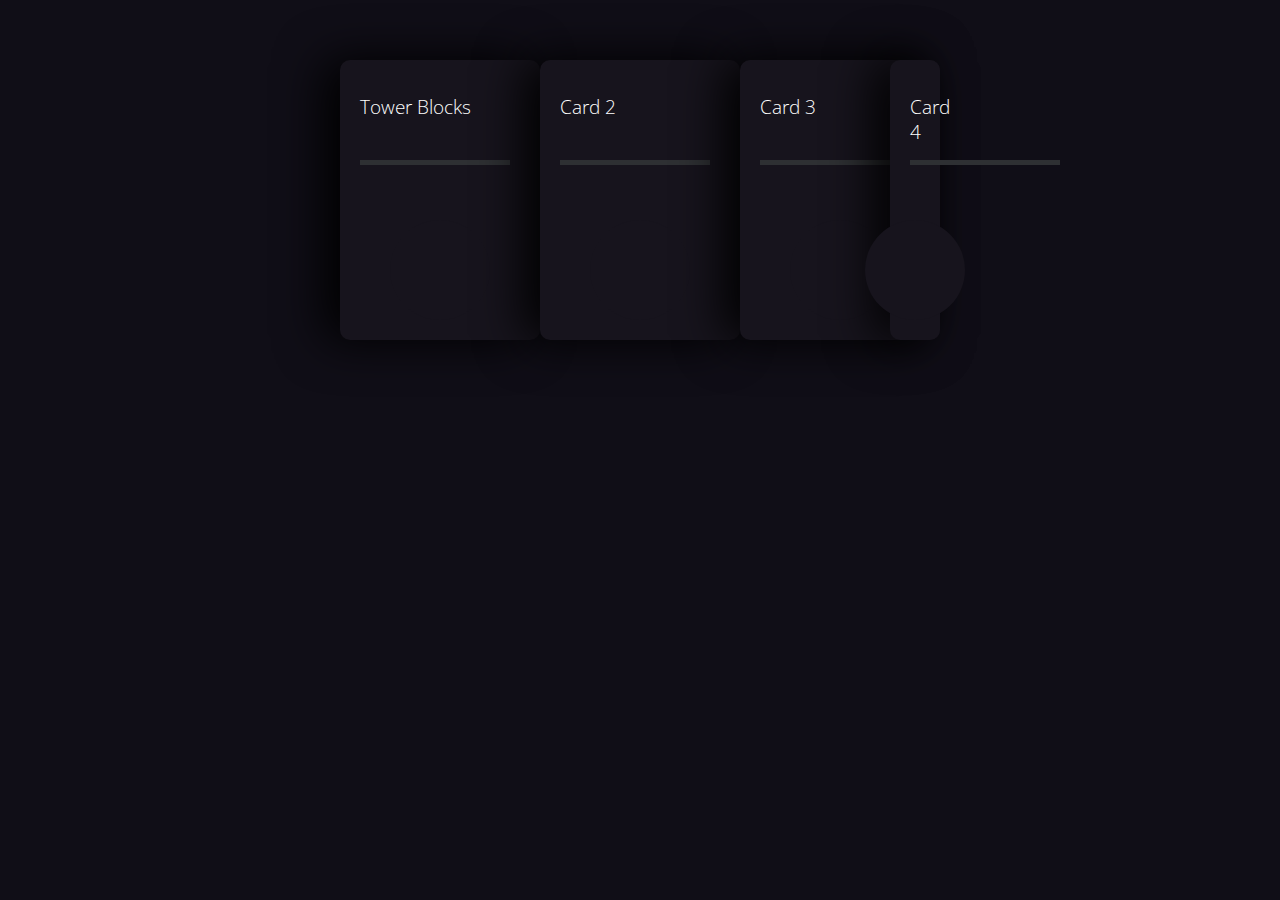
<file: games/index.html>
<!DOCTYPE html>
<html lang="en">
<head>
    <meta charset="UTF-8">
    <meta http-equiv="X-UA-Compatible" content="IE=edge">
    <meta name="viewport" content="width=device-width, initial-scale=1.0">
    <title>Game</title>
    <link rel="stylesheet" href="style.css">
   <head>
  <link href="https://fonts.googleapis.com/css?family=Open+Sans:300i,400" rel="stylesheet">
</head>
<body>
<div class="container">
    <a href="game1/index.html">
  <div class="card">
    <h3 class="title">Tower Blocks</h3>
    <div class="bar">
      <div class="emptybar"></div>
      <div class="filledbar"></div>
    </div>
    <div class="circle">
      <svg version="1.1" xmlns="http://www.w3.org/2000/svg">
      <circle class="stroke" cx="60" cy="60" r="50"/>
    </svg>
    </div>
  </div>
        </a>
    <a href="">
  <div class="card">
    <h3 class="title">Card 2</h3>
    <div class="bar">
      <div class="emptybar"></div>
      <div class="filledbar"></div>
    </div>
    <div class="circle">
      <svg version="1.1" xmlns="http://www.w3.org/2000/svg">
      <circle class="stroke" cx="60" cy="60" r="50"/>
    </svg>
    </div>
  </div>
        </a>
    <a href="">
  <div class="card">
    <h3 class="title">Card 3</h3>
    <div class="bar">
      <div class="emptybar"></div>
      <div class="filledbar"></div>
    </div>
    <div class="circle">
      <svg version="1.1" xmlns="http://www.w3.org/2000/svg">
      <circle class="stroke" cx="60" cy="60" r="50"/>
    </svg>
    </div>
  </div>
    </a>
        <a href="">
  <div class="card">
    <h3 class="title">Card 4</h3>
    <div class="bar">
      <div class="emptybar"></div>
      <div class="filledbar"></div>
    </div>
       </a>
    
    <div class="circle">
      <svg version="1.1" xmlns="http://www.w3.org/2000/svg">
      <circle class="stroke" cx="60" cy="60" r="50"/>
    </svg>
    </div>
  </div>
</div>

</body>
</html>
</file>
<file: games/style.css>
body {
  background-color: #100e17;
  font-family: 'Open Sans', sans-serif;
}

.container {
  position: absolute;
  height: 300px;
  width: 600px;
  top: 60px;
  left: calc(50% - 300px);
  display: flex;
}

.card {
  display: flex;
  height: 280px;
  width: 200px;
  background-color: #17141d;
  border-radius: 10px;
  box-shadow: -1rem 0 3rem #000;
/*   margin-left: -50px; */
  transition: 0.4s ease-out;
  position: relative;
  left: 0px;
}

.card:not(:first-child) {
    margin-left: -50px;
}

.card:hover {
  transform: translateY(-20px);
  transition: 0.4s ease-out;
}

.card:hover ~ .card {
  position: relative;
  left: 50px;
  transition: 0.4s ease-out;
}

.title {
  color: white;
  font-weight: 300;
  position: absolute;
  left: 20px;
  top: 15px;
}

.bar {
  position: absolute;
  top: 100px;
  left: 20px;
  height: 5px;
  width: 150px;
}

.emptybar {
  background-color: #2e3033;
  width: 100%;
  height: 100%;
}

.filledbar {
  position: absolute;
  top: 0px;
  z-index: 3;
  width: 0px;
  height: 100%;
  background: rgb(0,154,217);
  background: linear-gradient(90deg, rgba(0,154,217,1) 0%, rgba(217,147,0,1) 65%, rgba(255,186,0,1) 100%);
  transition: 0.6s ease-out;
}

.card:hover .filledbar {
  width: 120px;
  transition: 0.4s ease-out;
}

.circle {
  position: absolute;
  top: 150px;
  left: calc(50% - 60px);
}

.stroke {
  stroke: white;
  stroke-dasharray: 360;
  stroke-dashoffset: 360;
  transition: 0.6s ease-out;
}

svg {
  fill: #17141d;
  stroke-width: 2px;
}

.card:hover .stroke {
  stroke-dashoffset: 100;
  transition: 0.6s ease-out;
}
</file>
